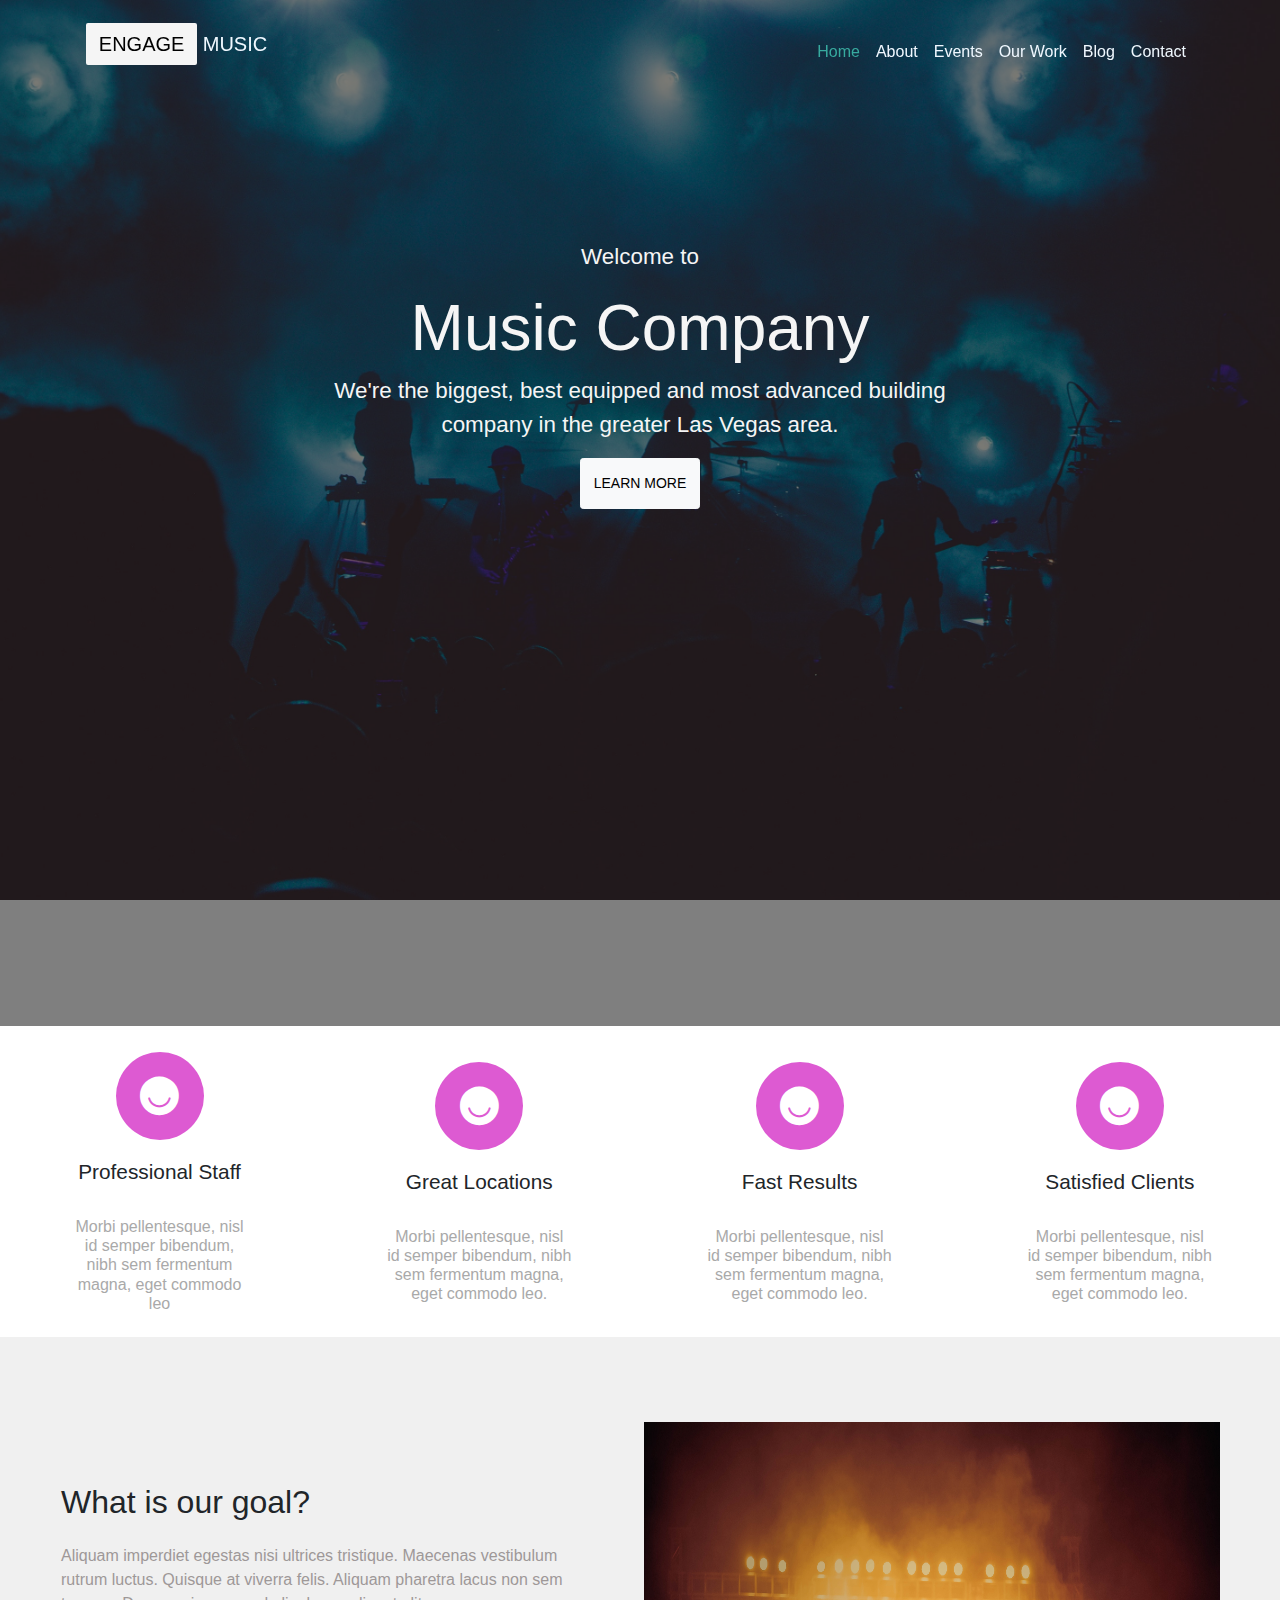
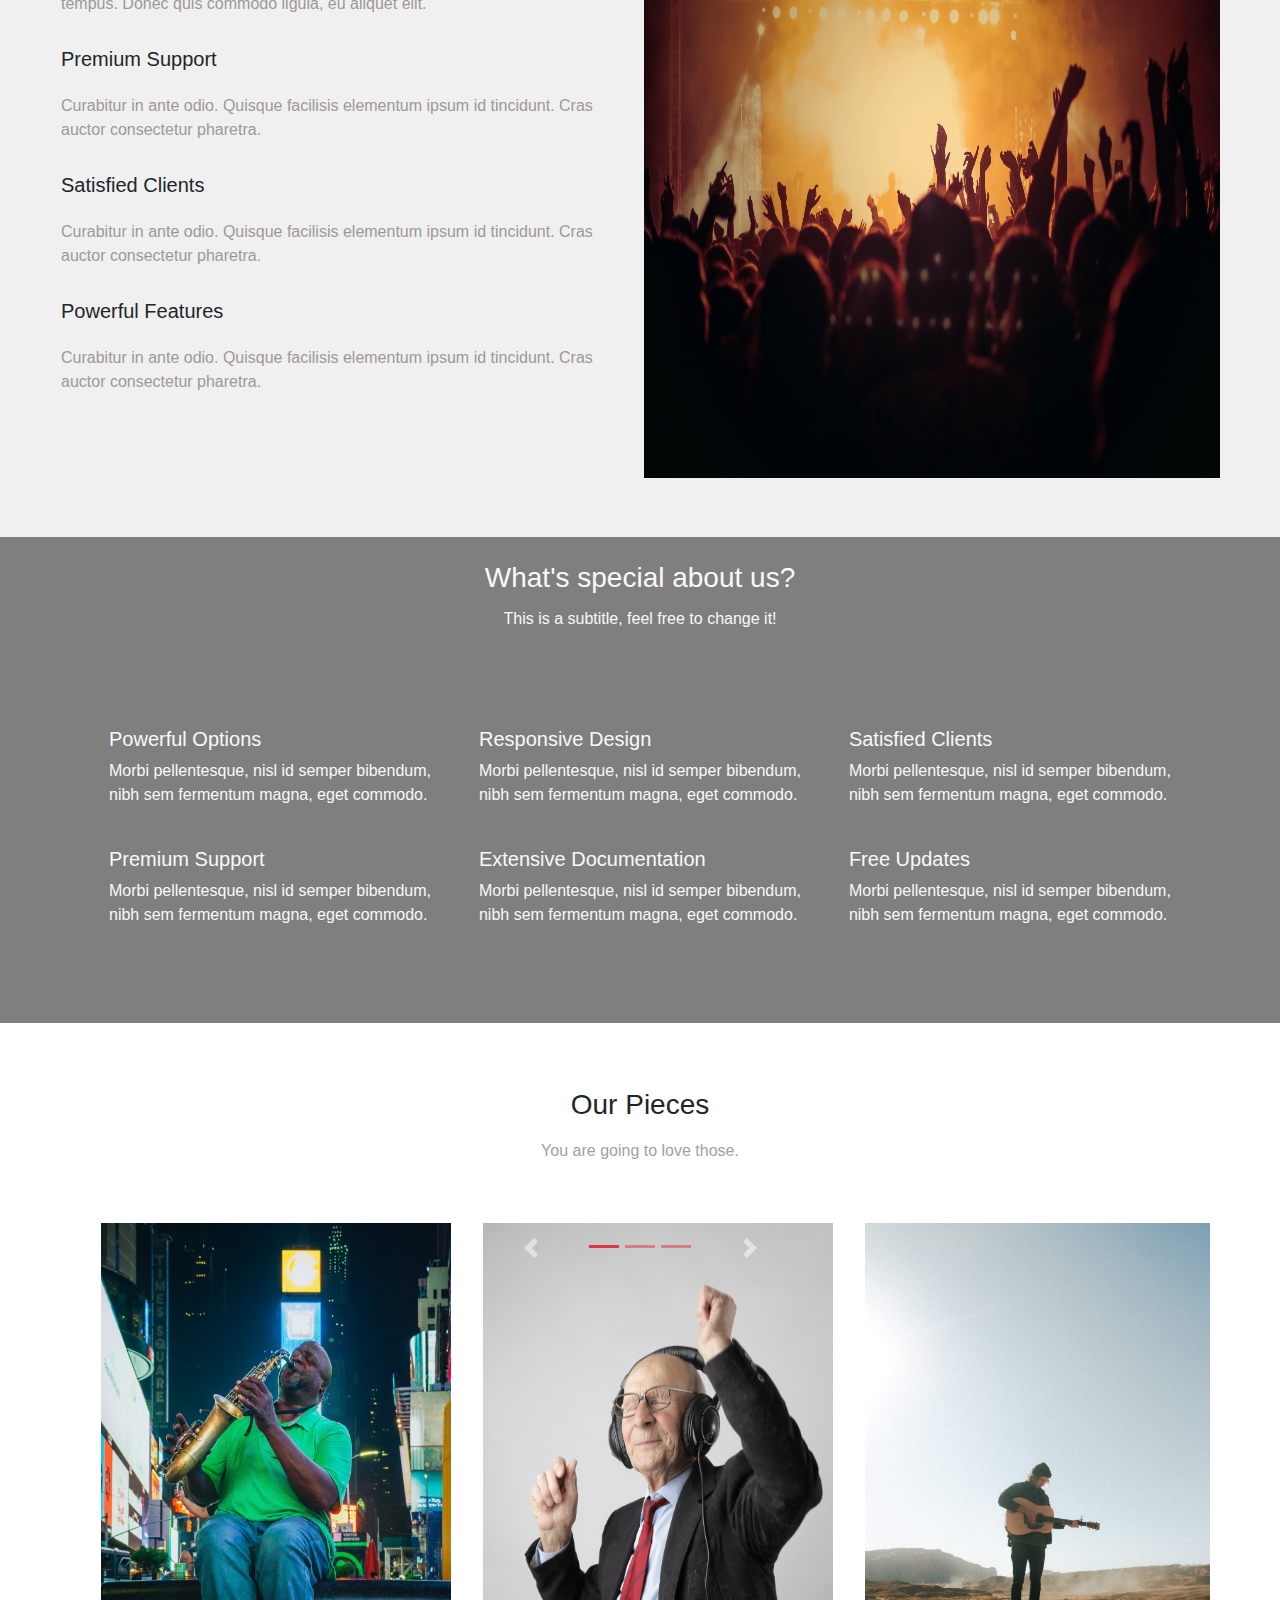
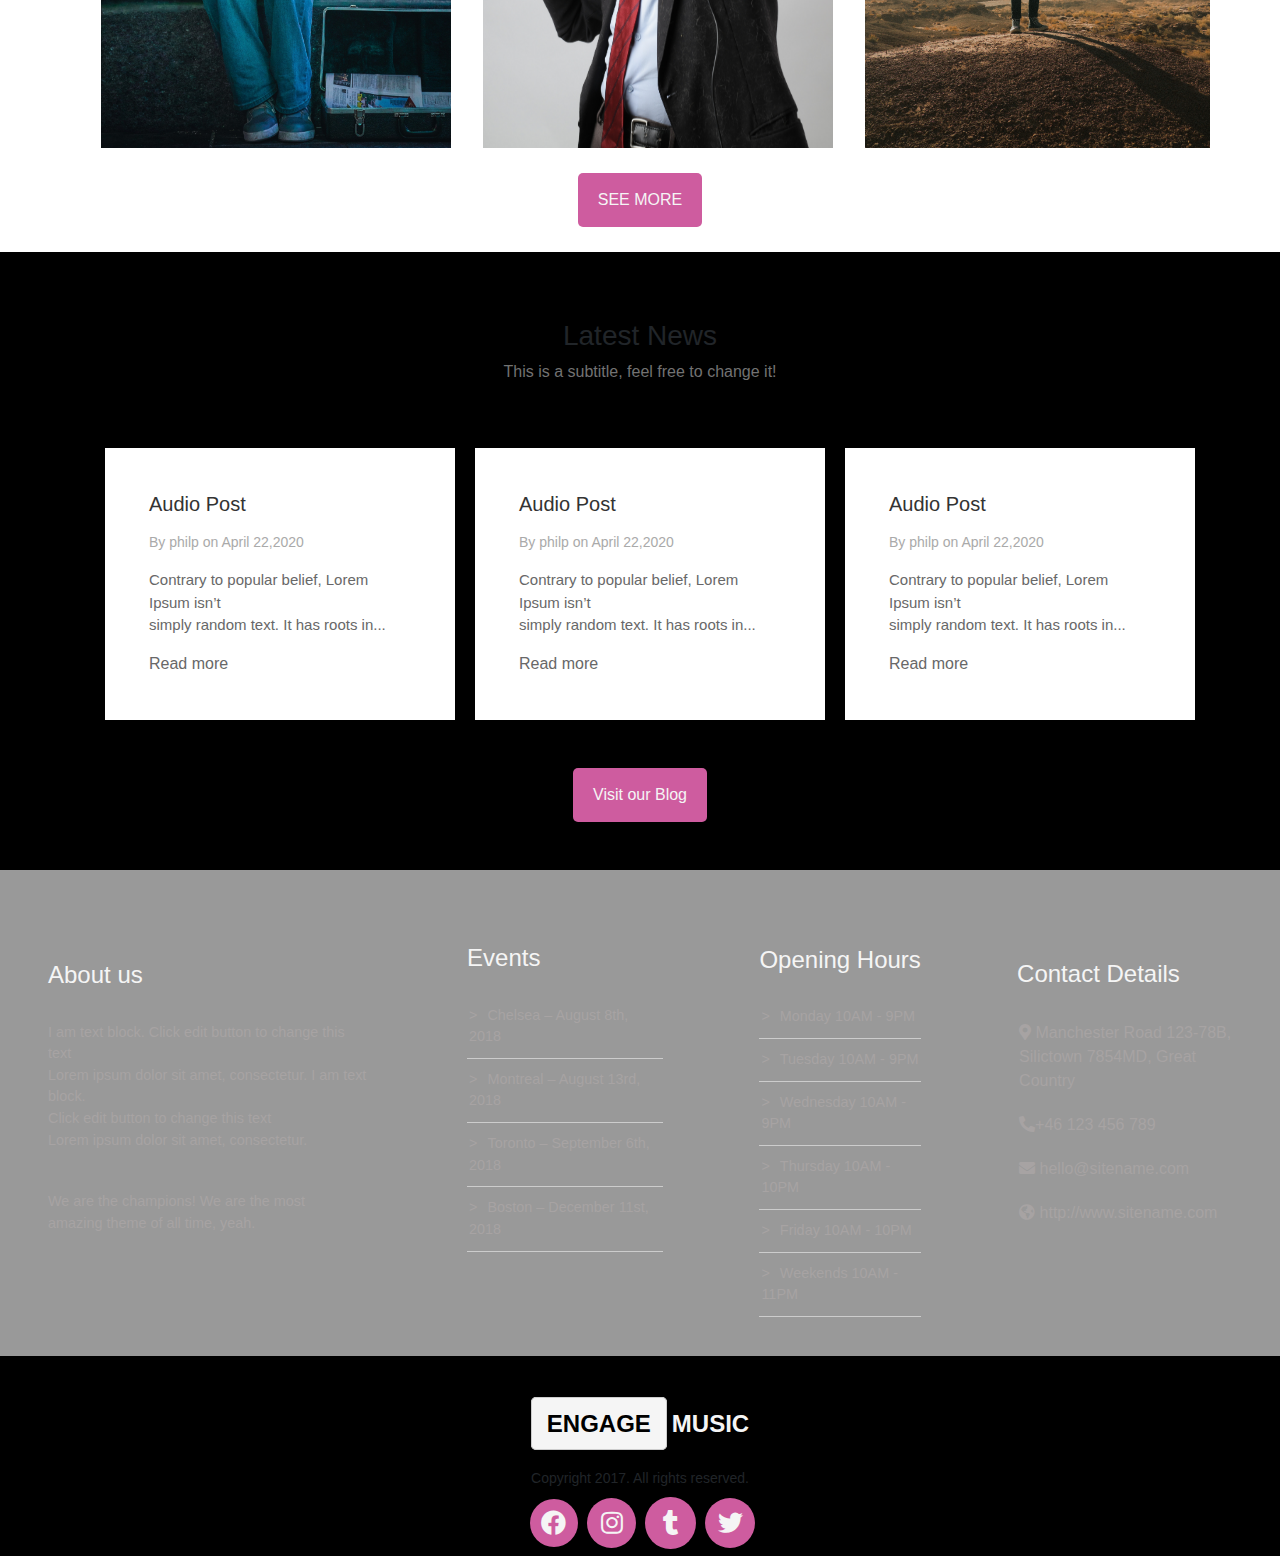
<file: Home.html>
<!DOCTYPE html>
<html lang="en">

<head>
    <meta charset="UTF-8">
    <meta name="viewport" content="width=device-width, initial-scale=1.0">
    <link rel="stylesheet" href="Bootstrap/css_bootstrap/bootstrap.min.css">
    <link rel="stylesheet" href="Font Awesome/Font Awesome/css font/all.min.css">
    <link rel="stylesheet" href="Home.css">



    <link rel="stylesheet" href="Home.css">
    <title>Document</title>
</head>

<body>
    <!-- strat nav -->
    <nav>
        <nav class="navbar navbar-expand-lg navbar-light bg-light nav_background  container fixed-top mt-3">
            <a class="navbar-brand " href="#">
                <p class="p_nav">
                    <span class="span_nav">ENGAGE</span> MUSIC
                </p>
            </a>
            <button class="navbar-toggler" type="button" data-toggle="collapse" data-target="#navbarNav"
                aria-controls="navbarNav" aria-expanded="false" aria-label="Toggle navigation">
                <span class="navbar-toggler-icon"></span>
            </button>
            <div class="collapse navbar-collapse ml" id="navbarNav">
                <ul class="navbar-nav ml-auto ">
                    <li class="nav-item active ml">
                        <a class="nav-link activee" href="Home.html">Home <span class="sr-only">(current)</span></a>
                    </li>
                    <li class="nav-item">
                        <a class="nav-link a_nav" href="#">About</a>
                    </li>
                    <li class="nav-item">
                        <a class="nav-link a_nav" href="#">Events</a>
                    </li>
                    <li class="nav-item">
                        <a class="nav-link a_nav" href="#">Our Work</a>
                    </li>
                    <li class="nav-item">
                        <a class="nav-link a_nav" href="#">Blog</a>
                    </li>
                    <li class="nav-item">
                        <a class="nav-link a_nav" href="#">Contact</a>
                    </li>
                </ul>
            </div>
        </nav>
    </nav>
    <!-- end nav -->

    <!-- strat header -->
    <header class="header_img">
        <div class="blur">
            <div class="text_header">
                <p class="p_header">Welcome to</p>
                <h1 class="h1_header">Music Company </h1>
                <p class="p__header">We're the biggest, best equipped and most advanced building <br> company in the
                    greater Las Vegas area. </p>
            </div>
            <div class="click_header">
                <button type="button" class="btn btn-light btn-sm button_header"><a href="Home.html">LEARN
                        MORE</a></button>

            </div>

        </div>

    </header>
    <!-- endheader -->

    <!-- start section1 -->
    <section class="section1">
        <div class="middle">

            <div class="text_icon">
                <i class="fab fa-ello icon"></i>
                <h4 class="h4">Professional Staff </h4><br>
                <h5 class="h3_middle">Morbi pellentesque, nisl id semper bibendum, nibh sem fermentum magna, eget
                    commodo leo</h5>
            </div>
            <div class="text_icon">
                <i class="fab fa-ello icon"></i>
                <h4 class="h4">Great Locations </h4><br>
                <h5 class="h3_middle">Morbi pellentesque, nisl id semper bibendum, nibh sem fermentum magna, eget
                    commodo leo. </h5>

            </div>
            <div class="text_icon">
                <i class="fab fa-ello icon"></i>
                <h4 class="h4">Fast Results </h4><br>
                <h5 class="h3_middle">Morbi pellentesque, nisl id semper bibendum, nibh sem fermentum magna, eget
                    commodo leo. </h5>
            </div>
            <div class="text_icon">
                <i class="fab fa-ello icon"></i>
                <h4 class="h4">Satisfied Clients </h4><br>
                <h5 class="h3_middle">Morbi pellentesque, nisl id semper bibendum, nibh sem fermentum magna, eget
                    commodo leo.

                </h5>
            </div>
        </div>

    </section>
    <!-- end section1 -->

    <!-- start section2 -->
    <section class="section2">
        <div class="img_section2">
            <img src="img/pexels-vishnu-r-nair-1105666.jpg" alt="img" class="img_src2">
        </div>
        <div class="text_section2">
            <h2 class="h2_section2">
                What is our goal?
            </h2>
            <p class="p_section2">Aliquam imperdiet egestas nisi ultrices tristique. Maecenas vestibulum <br> rutrum
                luctus. Quisque at viverra felis. Aliquam pharetra lacus non sem <br> tempus. Donec quis commodo ligula,
                eu aliquet elit. </p>
            <h5 class="h5_section2">Premium Support </h5>
            <p class="p_section2">Curabitur in ante odio. Quisque facilisis elementum ipsum id tincidunt. Cras<br>
                auctor consectetur pharetra. </p>
            <h5 class="h5_section2">Satisfied Clients </h5>
            <p class="p_section2">Curabitur in ante odio. Quisque facilisis elementum ipsum id tincidunt. Cras<br>
                auctor consectetur pharetra. </p>

            <h5 class="h5_section2">Powerful Features </h5>
            <p class="p_section2">Curabitur in ante odio. Quisque facilisis elementum ipsum id tincidunt. Cras<br>
                auctor consectetur pharetra. </p>

        </div>

    </section>
    <!-- end section 2 -->

    <!-- start section 3 -->
    <section class="section3">
        <div class="blur_section3">
            <div class="text_section3">
                <h3 class="text-light pt-4 text-center">What's special about us? </h3>
                <p class="text-light pt-1 text-center">This is a subtitle, feel free to change it! </p>
            </div>

            <div class=" container d-flex align-items-center justfy-content-center ahmed_section3 ">
                <div class="mx-4">

                    <h5 class="text-light ">
                        Powerful Options </h5>
                    <p class="text-light">Morbi pellentesque, nisl id semper bibendum,<br> nibh sem fermentum magna,
                        eget commodo. </p>
                </div>
                <div class="mx-4">

                    <h5 class="text-light ">
                        Responsive Design </h5>
                    <p class="text-light">Morbi pellentesque, nisl id semper bibendum,<br> nibh sem fermentum magna,
                        eget commodo. </p>
                </div>
                <div class="mx-4">

                    <h5 class="text-light "> Satisfied Clients </h5>
                    <p class="text-light"> Morbi pellentesque, nisl id semper bibendum,<br> nibh sem fermentum magna,
                        eget commodo. </p>
                </div>
                <div class="mt-4 mx-4">

                    <h5 class="text-light "> Premium Support </h5>
                    <p class="text-light">Morbi pellentesque, nisl id semper bibendum,<br> nibh sem fermentum magna,
                        eget commodo. </p>
                </div>
                <div class="mt-4 mx-4">

                    <h5 class="text-light "> Extensive Documentation </h5>
                    <p class="text-light">Morbi pellentesque, nisl id semper bibendum,<br> nibh sem fermentum magna,
                        eget commodo. </p>
                </div>
                <div class="mt-4 mx-4">

                    <h5 class="text-light ">Free Updates </h5>
                    <p class="text-light">Morbi pellentesque, nisl id semper bibendum,<br> nibh sem fermentum magna,
                        eget commodo. </p>
                </div>

            </div>
        </div>



    </section>
    <!-- end section 3 -->

    <!-- start section 4 -->

    <section class="section4">
        <h3 class="h3_section4">Our Pieces </h3>
        <p class="p_section4">You are going to love those. </p>

    </section>
    <!-- end section4 -->
    <!-- start section5 -->
    <section class="section5">
        <div class="section5_">

            <div class="bd-example">
                <div id="carouselExampleCaptions" class="carousel slide" data-ride="carousel">
                    <ol class="carousel-indicators easy">
                        <li data-target="#carouselExampleCaptions" data-slide-to="0" class="active test bg-danger"></li>
                        <li data-target="#carouselExampleCaptions" data-slide-to="1" class="test bg-danger"></li>
                        <li data-target="#carouselExampleCaptions" data-slide-to="2" class="test bg-danger"></li>
                    </ol>
                    <div class="carousel-inner">
                        <div class="carousel-item active">
                            <div class="container">
                                <div class="row">
                                    <div class="col-md-4 col-sm-4">
                                        <div class="d-flex">
                                            <img src="img/card1.jpg" alt="card" class="img-fluid mx-3">
                                            <img src="img/card4.jpg" class="img-fluid mx-3" alt="card">
                                            <img src="img/card5.jpg" class="img-fluid mx-3" alt="card">
                                        </div>
                                    </div>
                                </div>
                            </div>
                        </div>
                        <div class="carousel-item">
                            <div class="container">
                                <div class="row">
                                    <div class="col-md-4 col-sm-4">
                                        <div class="d-flex">
                                            <img src="img/card1.jpg" alt="card" class="img-fluid mx-3">
                                            <img src="img/card4.jpg" class="img-fluid mx-3" alt="card">
                                            <img src="img/card5.jpg" class="img-fluid mx-3" alt="card">
                                        </div>
                                    </div>
                                </div>
                            </div>
                        </div>
                        <div class="carousel-item">
                            <div class="container">
                                <div class="row">
                                    <div class="col-md-4 col-sm-4">
                                        <div class="d-flex">
                                            <img src="img/card1.jpg" alt="card" class="img-fluid mx-3">
                                            <img src="img/card4.jpg" class="img-fluid mx-3" alt="card">
                                            <img src="img/card5.jpg" class="img-fluid mx-3" alt="card">
                                        </div>

                                    </div>
                                </div>
                            </div>
                        </div>
                        <a class="carousel-control-prev easy_2" href="#carouselExampleCaptions" role="button"
                            data-slide="prev">
                            <span class="carousel-control-prev-icon easy_2" aria-hidden="true"></span>
                            <span class="sr-only">Previous</span>
                        </a>
                        <a class="carousel-control-next easy_3" href="#carouselExampleCaptions" role="button"
                            data-slide="next">
                            <span class="carousel-control-next-icon easy_3" aria-hidden="true"></span>
                            <span class="sr-only">Next</span>
                        </a>
                    </div>
                </div>
            </div>
    </section>
    <section class="section5_part2">
        <button type="button" class="button_se"><a href="Home.html" class="a_section5">SEE MORE</a></button>

    </section>
    <!-- end section5 -->


    <!-- start section 6  -->
    <section class="section6">

        <div class="text_section6">
            <h3>Latest News </h3>
            <p>This is a subtitle, feel free to change it! </p>
        </div>
        <div class="container d-flex justfy-content-center align-itmes-center pt-5 pb-5">
            <div class="big6">
                <h5>
                    <a href="Home.html" class="a_au">Audio Post</a>
                </h5>
                <div class="date_section6 mt-3">
                    <p class="p_date">By philp on April 22,2020</p>

                </div>
                <div class="mt-3">
                    <p class="p_section6">Contrary to popular belief, Lorem Ipsum isn’t<br> simply random text. It has
                        roots in...</p>
                    <a href="Home.html" class="a_door6">Read more</a>
                </div>
            </div>
            <div class="big6">
                <h5>
                    <a href="Home.html" class="a_au">Audio Post</a>
                </h5>
                <div class="date_section6 mt-3">
                    <p class="p_date">By philp on April 22,2020</p>

                </div>
                <div class="mt-3">
                    <p class="p_section6">Contrary to popular belief, Lorem Ipsum isn’t<br> simply random text. It has
                        roots in...</p>
                    <a href="Home.html" class="a_door6">Read more</a>
                </div>
            </div>
            <div class="big6">
                <h5>
                    <a href="Home.html" class="a_au">Audio Post</a>
                </h5>
                <div class="date_section6 mt-3">
                    <p class="p_date">By philp on April 22,2020</p>

                </div>
                <div class="mt-3">
                    <p class="p_section6">Contrary to popular belief, Lorem Ipsum isn’t<br> simply random text. It has
                        roots in...</p>
                    <a href="Home.html" class="a_door6">Read more</a>
                </div>
            </div>


        </div>
        <section class="section5_part2 pb-5">
            <button type="button" class="button_se"><a href="Home.html" class="a_section5">Visit our Blog</a></button>

        </section>
    </section>

    <!-- end section6 -->

    <!-- start section7 -->
    <section class="section_7">
        <div class="blur_section7">
            <div class="px-5">
                <h4 class="h4_section7">About us </h4><br>
                <p class="p_section7">I am text block. Click edit button to change this text<br> Lorem ipsum dolor sit
                    amet, consectetur. I am text block.<br> Click edit button to change this text
                    <br>Lorem ipsum dolor sit amet, consectetur.</p>
                <br>
                <p class="p_section7">We are the champions! We are the most<br> amazing theme of all time, yeah. </p>
            </div>
            <div class="px-5">
                <h4 class="h4_section7">Events</h4>
                <br>
                <ul class="ul_section7">
                    <li class="li1_section7">Chelsea – August 8th, 2018 </li>
                    <li class="li1_section7">Montreal – August 13rd, 2018 </li>
                    <li class="li1_section7">Toronto – September 6th, 2018 </li>
                    <li class="li1_section7">Boston – December 11st, 2018 </li>
                </ul>
            </div>
            <div class="px-5 paa">

                <h4 class="h4_section7">Opening Hours </h4><br>
                <ul class="ul_section7">
                    <li class="li1_section7">Monday 10AM - 9PM </li>
                    <li class="li1_section7">Tuesday 10AM - 9PM </li>
                    <li class="li1_section7">Wednesday 10AM - 9PM </li>
                    <li class="li1_section7">Thursday 10AM - 10PM </li>
                    <li class="li1_section7">Friday 10AM - 10PM </li>
                    <li class="li1_section7">Weekends 10AM - 11PM </li>
                </ul>
            </div>
            <div class="px-5">
                <h4 class="h4_section7">Contact Details </h4>
                <br>
                <ul class="ul_section7">
                    <li class="li_section7">
                        <span><i class="fas fa-map-marker-alt"></i></span> Manchester Road 123-78B,<br> Silictown
                        7854MD, Great Country </li>
                    <li class="li_section7"> <span><i class="fas fa-phone-alt"></i></span>+46 123 456 789 </li>
                    <li class="li_section7">
                        <span><i class="fas fa-envelope"></i></span> hello@sitename.com </li>
                    <li class="li_section7">
                        <span><i class="fas fa-globe-americas"></i></span> http://www.sitename.com </li>
                </ul>
            </div>
        </div>
    </section>
    <!-- end secton 7 -->

    <!-- start footer -->
    <footer class="footer">
        <div class="logo_footer">
            <p class="p_footer">
                <span class="span_footer">ENGAGE</span>MUSIC </p>
        </div>
        <div class="copyri">
            <p class="p1_footer">Copyright 2017. All rights reserved. </p>
        </div>
        <div class="icon_footer">
            <a href="" class="social icon-facebook face"><i class="fab fa-facebook"></i></a>
            <a href="#" class="social icon-instagram face1" target="_blank"><i class="fab fa-instagram"></i></a>
            <a href="#" class="social icon-tumblr face2" target="_blank"><i class="fab fa-tumblr"></i></a>
            <a href="#" class="social icon-twitter face3" target="_blank"><i class="fab fa-twitter"></i></a>
        </div>
    </footer>
</body>
<script src="Bootstrap/js_bootstrap/jquery-3.3.1.slim.min.js"></script>
<script src="Bootstrap/js_bootstrap/popper.min.js"></script>
<script src="Bootstrap/js_bootstrap/bootstrap.min.js"></script>

</html>
</file>
<file: Home.css>
* {
        margin: 0;
        padding: 0;
        background: border-box;
        font-family: 'Lato', sans-serif;
    }
    
    html {
        font-size: 16px;
    }
    /* start nav*/
    
    .nav_background {
        background-color: transparent !important;
    }
    
    .p_nav {
        color: aliceblue;
    }
    
    .span_nav {
        background-color: whitesmoke;
        color: black;
        padding: 0.6rem 0.8rem;
        border-radius: 2px;
        -webkit-border-radius: 2px;
        -moz-border-radius: 2px;
        -ms-border-radius: 2px;
        -o-border-radius: 2px;
    }
    
    .ul_nav li :hover {
        color: rgb(55, 170, 159) !important;
    }
    
    .activee {
        color: rgb(55, 170, 159) !important;
    }
    
    .a_nav {
        color: aliceblue!important;
    }
    /* end nav */
    /* start opacity to back ground */
    
    .blur {
        background-color: rgba(0, 0, 0, 0.5);
        height: 114vh;
    }
    /* end opacity to back ground */
    /* start header */
    
    .header_img {
        background-image: url(img/pexels-dariusz-grosa-736355.jpg);
        background-attachment: fixed;
        background-position: center center;
        background-repeat: no-repeat;
        background-size: cover;
        height: 114vh;
        margin-top: -81px;
    }
    
    .text_header {
        margin-top: 81px;
    }
    
    .p_header {
        color: whitesmoke;
        padding-top: 15rem;
        text-align: center;
        font-size: 1.4rem;
    }
    
    .h1_header {
        color: whitesmoke;
        text-align: center;
        font-size: 4rem;
    }
    
    .p__header {
        color: whitesmoke;
        text-align: center;
        font-size: 1.4rem;
    }
    
    .click_header {
        display: flex;
        align-items: center;
        justify-content: center;
    }
    
    .button_header {
        padding: 0.9rem 0.8rem;
    }
    
    .button_header a {
        color: black !important;
    }
    
    .button_header a:hover {
        text-decoration: none;
    }
    /* end header */
    /* start section 1  */
    
    .middle {
        display: flex;
        justify-content: center;
        align-items: center;
        margin-top: 10px;
        text-align: center;
        height: 301px;
    }
    
    .icon {
        width: 88px;
        height: 88px;
        border-radius: 50%;
        -webkit-border-radius: 50%;
        -moz-border-radius: 50%;
        -ms-border-radius: 50%;
        -o-border-radius: 50%;
        background-color: rgb(221, 90, 210);
        text-align: center;
        color: #fff;
        font-size: 40px;
        line-height: 88px;
        margin-bottom: 20px;
    }
    
    .text_icon {
        margin-left: 68px;
        margin-right: 68px;
    }
    
    .h3_middle {
        color: darkgrey;
        font-size: 1rem;
    }
    
    .h4 {
        font-size: 1.3rem;
    }
    /* end section 1 */
    /* start section 2 */
    
    .section2 {
        height: 50rem;
        background-color: rgb(240, 240, 240);
    }
    
    .img_src2 {
        height: 41rem;
        width: 45%;
        float: right;
        margin-right: 60px;
        margin-top: 85px;
    }
    
    .h2_section2 {
        padding-top: 146px;
        padding-left: 61px;
    }
    
    .p_section2 {
        padding-left: 61px;
        color: rgb(158, 152, 152);
        padding-top: 15px;
    }
    
    .h5_section2 {
        padding-top: 15px;
        padding-left: 61px;
    }
    /* end section 2 */
    /* start section 3 */
    
    .section3 {
        background-image: url(img/card2.jpg);
        background-attachment: fixed;
        background-position: center center;
        background-repeat: no-repeat;
        background-size: cover;
    }
    
    .blur_section3 {
        background-color: rgba(0, 0, 0, 0.5);
    }
    
    .ahmed_section3 {
        flex-wrap: wrap;
        padding-top: 80px;
        padding-bottom: 80px;
    }
    /* end section 3 */
    /* start section4 */
    
    .section4 {
        height: 200px;
    }
    
    .h3_section4 {
        text-align: center;
        padding-top: 65px;
    }
    
    .p_section4 {
        color: rgb(161, 161, 161);
        text-align: center;
        padding-top: 10px;
    }
    /* end section4 */
    /* start section 5 */
    
    .section5_ {
        display: flex;
        justify-content: center;
        align-items: center;
        margin-bottom: 25px;
    }
    
   
    
    .section5_part2 {
        text-align: center;
        margin-bottom: 25px;
    }
    
    .button_se {
        background-color: #ce5c9f !important;
        padding: 15px 20px;
        border: 0;
        border-radius: 5px;
        -webkit-border-radius: 5px;
        -moz-border-radius: 5px;
        -ms-border-radius: 5px;
        -o-border-radius: 5px;
    }
    
    .button_se:hover {
        background-color: black !important;
    }
    
    .a_section5 {
        color: whitesmoke;
        text-align: center;
        text-decoration: none;
    }
    
    .a_section5:hover {
        text-decoration: none;
        color: whitesmoke;
        background-color: black;
    }
    .test{
        height: 5px;
        transition: opacity 1s ease;
    }
    .easy{
        bottom: 474px !important;
    }
    .easy_2{
        left: 375px;
        bottom: 475px;
        
    }
    .easy_3{right: 375px;
    bottom:475px;
    }
    .role{height: 83px !important;}
    /* end section 5 */
    /* start section6 */
    
    .section6 {
        width: 100%;
        background-color: rgb(0, 0, 0);
    }
    
    .text_section6 {
        text-align: center;
        padding-top: 67px;
    }
    
    .text_section6 p {
        color: rgb(114, 114, 114);
    }
    
    .big6 {
        background-color: #fff;
        border: 0;
        margin-left: 20px;
        padding: 44px 44px;
    }
    
    .a_au {
        text-decoration: none;
        color: #333;
        transition: color .2s, background-color .3s;
    }
    
    .a_au:hover {
        text-decoration: none;
        color: #ce5c9f;
    }
    
    .p_date {
        color: #aaa;
        font-size: 14px;
    }
    
    .p_section6 {
        margin-bottom: 15px;
        font-size: 15px;
        color: #686868;
        font-weight: 400;
    }
    
    .a_door6 {
        color: #686868;
        font-weight: 400;
        text-decoration: none;
        padding-bottom: 15px;
    }
    
    .a_door6:hover {
        text-decoration: none;
        color: #ce5c9f;
    }
    /* end section6 */
    /* start section 7 */
    
    .section_7 {
        background-image: url(img/dark.jpg);
        background-attachment: fixed;
        background-position: center center;
        background-repeat: no-repeat;
        background-size: cover;
        height: 500px;
        width: 100%;
        margin-top: -39px;
    }
    
    .blur_section7 {
        background-color: rgba(0, 0, 0, 0.4);
        height: 500px;
        width: 100%;
        display: flex;
        align-items: center;
        justify-content: center;
    }
    
  .paa{
      padding-top: 67px;
  }
    
    .h4_section7 {
        color: whitesmoke;
    }
    
    .p_section7 {
        color: rgb(167, 163, 163);
        font-size: 0.9rem;
    }
    
   
    
    .ul_section7 {
        list-style: none;
    }
    
    .li1_section7 {
        color: rgb(167, 163, 163);
        font-size: 0.9rem;
        border-bottom: 1px solid rgba(255, 255, 255, 0.5);
        padding-left: 2px;
        padding-bottom: 10px;
        text-align: left;
        margin-bottom: 10px;
    }
    
    .li1_section7::before {
        content: ">";
        padding-right: 10px;
    }
    
    
    
    .li_section7 {
        color: rgb(167, 163, 163);
        padding-left: 2px;
        padding-bottom: 10px;
        text-align: left;
        margin-bottom: 10px;
    }
    /* end section 7 */
    /* start footer */
    
    .footer {
        background-color: black;
        height: 200px;
    }
    
    .logo_footer {
        text-align: center;
        padding-top: 50px;
    }
    
    .span_footer {
        font-size: x-large;
        border: 0.5px solid #ccc;
        background-color: whitesmoke;
        padding: 12px 15px;
        border-radius: 5px;
        -webkit-border-radius: 5px;
        -moz-border-radius: 5px;
        -ms-border-radius: 5px;
        -o-border-radius: 5px;
        margin-right: 5px;
        color: black;
    }
    
    .p_footer {
        font-size: x-large;
        color: whitesmoke;
        font-weight: 900;
    }
    
    .copyri {
        float: none;
        text-align: center;
        padding-top: 10px;
    }
    
    .p1_footer {
        font-size: 14px;
        opacity: 1;
        visibility: visible;
        -webkit-transition: opacity 0.24s ease-in-out;
        -moz-transition: opacity 0.24s ease-in-out;
        transition: opacity 0.24s ease-in-out;
    }
    
    .icon_footer {
        text-align: center;
        margin-top: 15px;
    }
    
    .face {
        font-size: 25px;
        margin-left: 5px;
        background-color: #ce5c9f;
        color: whitesmoke;
        padding: 10px 11.5px;
        border-radius: 50%;
        -webkit-border-radius: 50%;
        -moz-border-radius: 50%;
        -ms-border-radius: 50%;
        -o-border-radius: 50%;
        text-align: center;
    }
    
    .face:hover {
        background-color: #385998;
        color: whitesmoke;
    }
    
    .face1 {
        font-size: 25px;
        margin-left: 5px;
        background-color: #ce5c9f;
        color: whitesmoke;
        padding: 11px 13.4px;
        border-radius: 50%;
        -webkit-border-radius: 50%;
        -moz-border-radius: 50%;
        -ms-border-radius: 50%;
        -o-border-radius: 50%;
        text-align: center;
    }
    
    .face1:hover {
        background-color: #385998;
        color: whitesmoke;
    }
    
    .face2 {
        font-size: 25px;
        margin-left: 5px;
        background-color: #ce5c9f;
        color: whitesmoke;
        padding: 12px 17.2px;
        border-radius: 50%;
        -webkit-border-radius: 50%;
        -moz-border-radius: 50%;
        -ms-border-radius: 50%;
        -o-border-radius: 50%;
        text-align: center;
    }
    
    .face2:hover {
        background-color: #3f8db1;
        color: whitesmoke;
    }
    
    .face3 {
        font-size: 25px;
        margin-left: 5px;
        background-color: #ce5c9f;
        color: whitesmoke;
        padding: 11px 12.5px;
        border-radius: 50%;
        -webkit-border-radius: 50%;
        -moz-border-radius: 50%;
        -ms-border-radius: 50%;
        -o-border-radius: 50%;
        text-align: center;
    }
    
    .face3:hover {
        background-color: #62c8f8;
        color: whitesmoke;
    }
</file>
